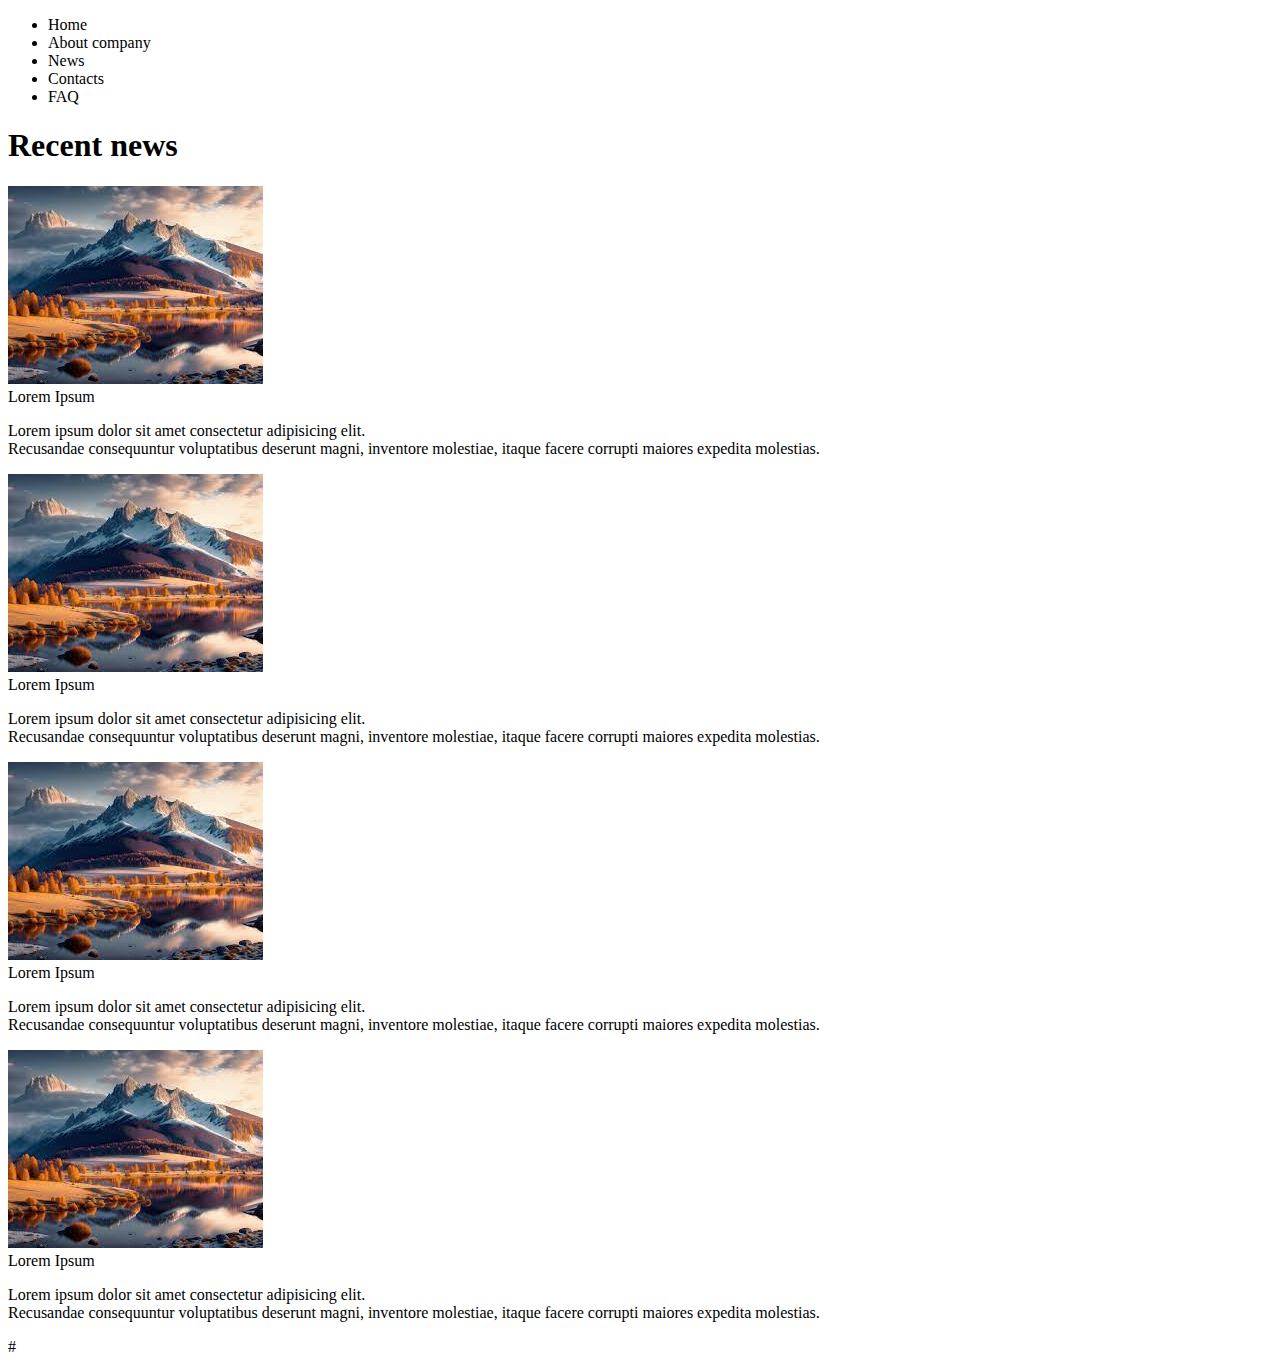
<file: hw2/index.html>
<!DOCTYPE html>
<html lang="en">
<head>
    <meta charset="UTF-8">
    <meta name="viewport" content="width=device-width, initial-scale=1.0">
    <title>Document</title>
</head>
<body>
    
    <header>
    <div>
        <nav>
            <ul>
                <li>Home</li>
                <li>About company</li>
                <li>News</li>
                <li>Contacts</li>
                <li>FAQ</li>
            </ul>
        </nav>
    </div>
    </header>
    <main>
        <section>
            <div>
    <h1>Recent news</h1>
            </div>
            <img src="img/Без названия.jpg" alt="">
            <div>Lorem Ipsum</div>
            <p>Lorem ipsum dolor sit amet consectetur adipisicing elit. <br>Recusandae consequuntur voluptatibus deserunt magni, inventore molestiae, itaque facere corrupti maiores expedita molestias.</p>
            <img src="img/Без названия.jpg" alt="">
            <div>Lorem Ipsum</div>
            <p>Lorem ipsum dolor sit amet consectetur adipisicing elit. <br>Recusandae consequuntur voluptatibus deserunt magni, inventore molestiae, itaque facere corrupti maiores expedita molestias.</p>
            <img src="img/Без названия.jpg" alt="">
            <div>Lorem Ipsum</div>
            <p>Lorem ipsum dolor sit amet consectetur adipisicing elit. <br>Recusandae consequuntur voluptatibus deserunt magni, inventore molestiae, itaque facere corrupti maiores expedita molestias.</p>
            <img src="img/Без названия.jpg" alt="">
            <div>Lorem Ipsum</div>
            <p>Lorem ipsum dolor sit amet consectetur adipisicing elit. <br>Recusandae consequuntur voluptatibus deserunt magni, inventore molestiae, itaque facere corrupti maiores expedita molestias.</p>
        </section>
    </main>
    <footer>#</footer>
</body>
</html>
</file>
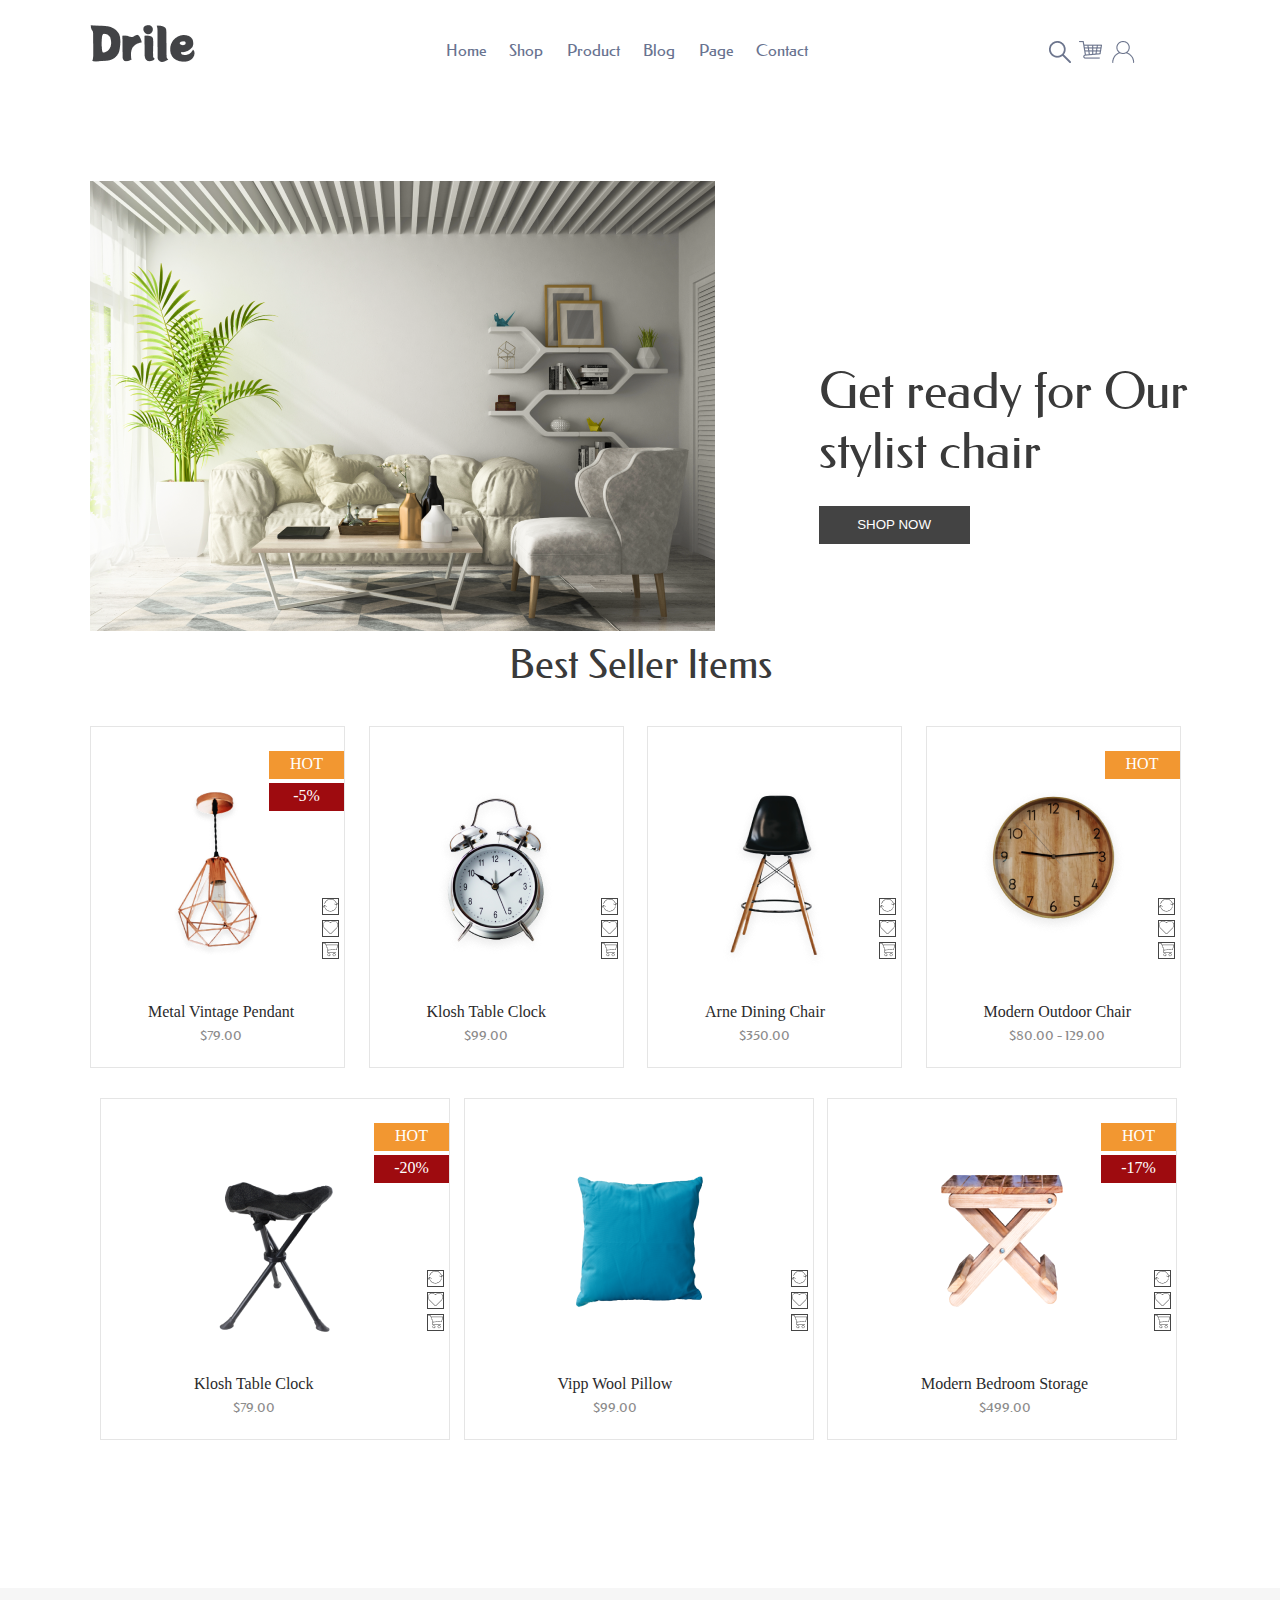
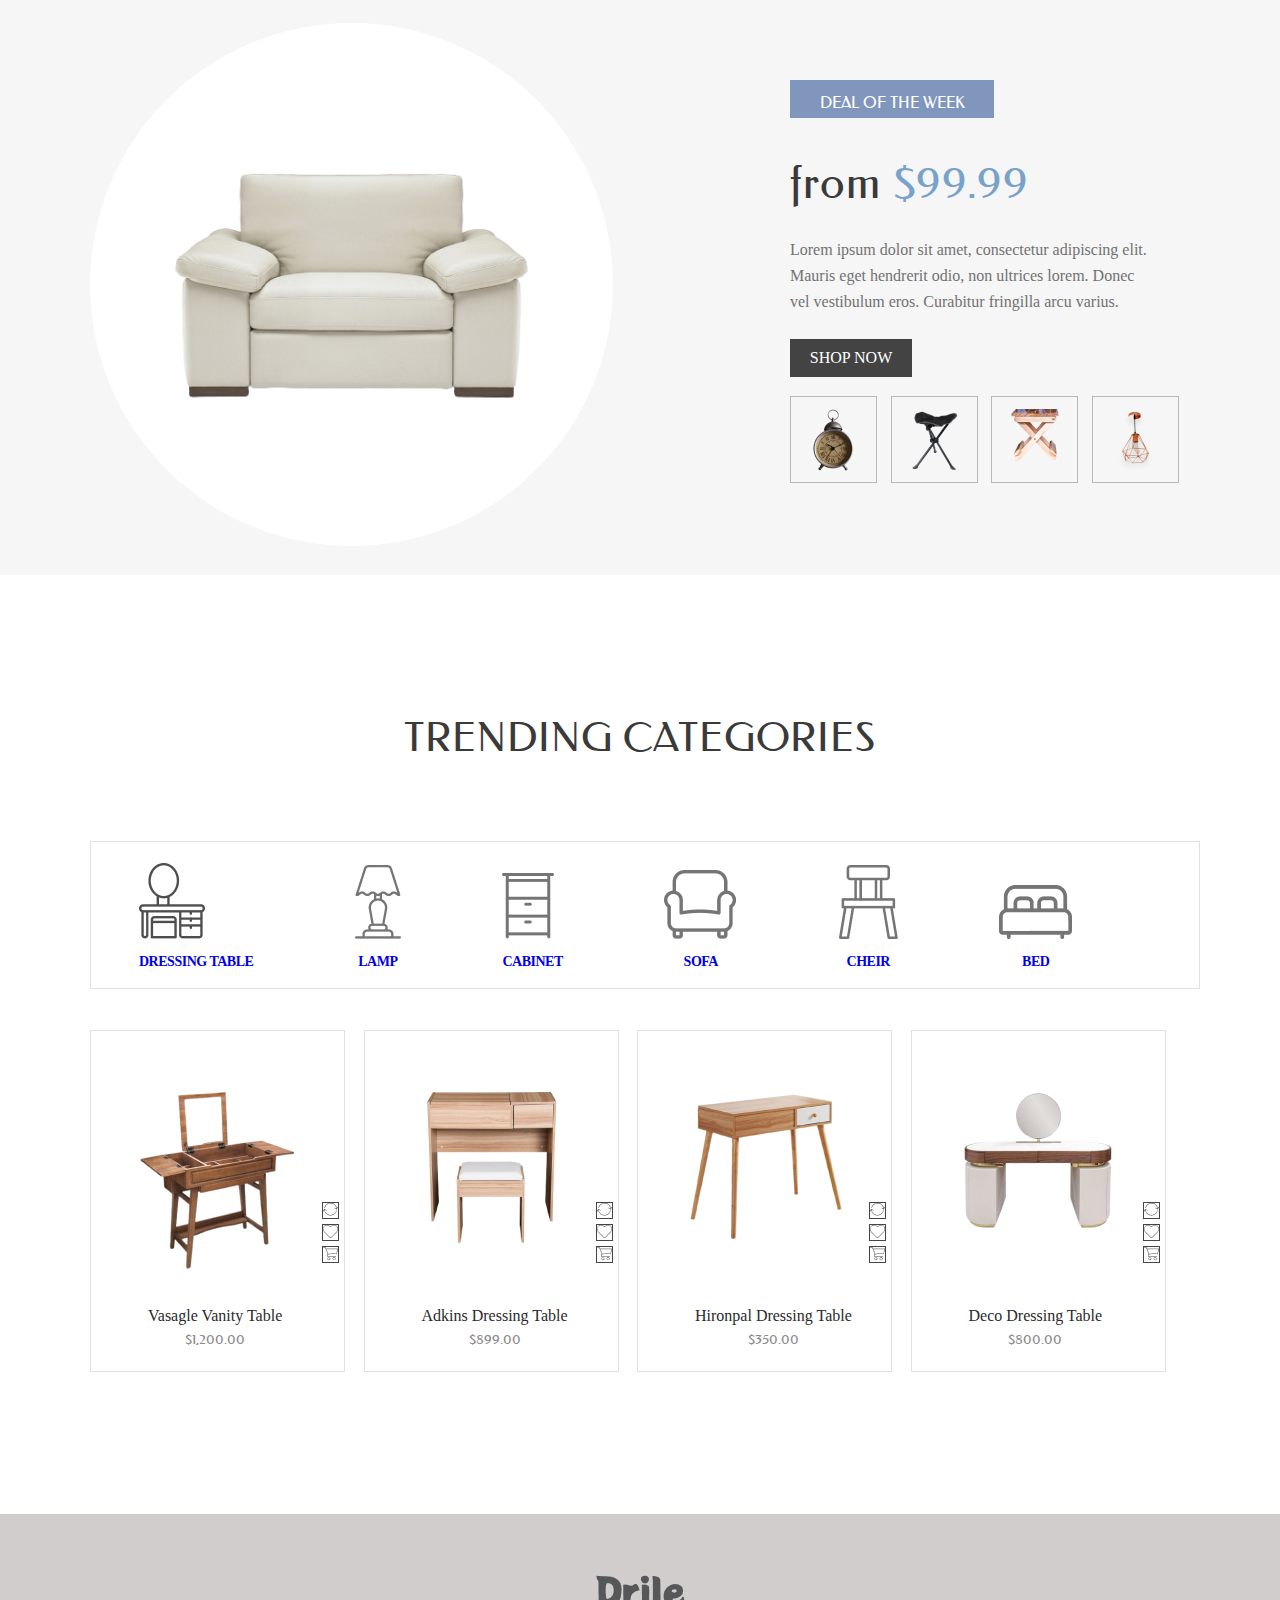
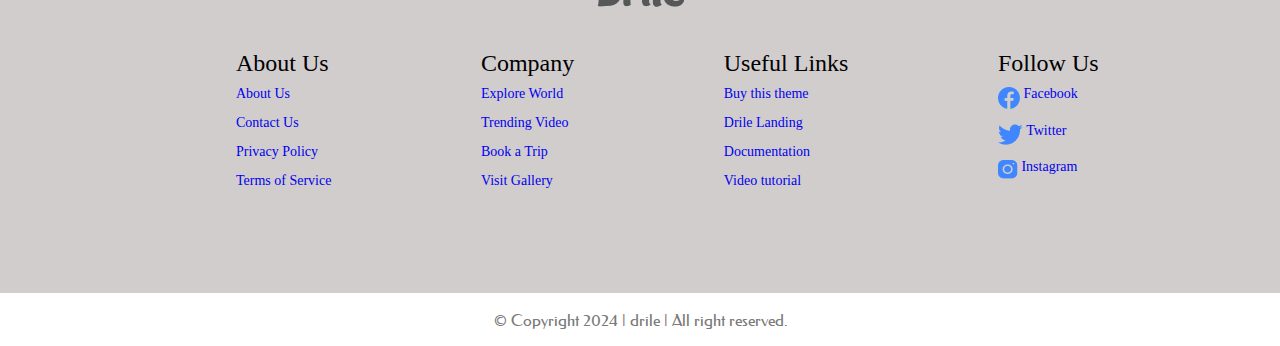
<file: hw5/index.html>
<!DOCTYPE html>
<html lang="en">
  <head>
    <meta charset="UTF-8" />
    <meta name="viewport" content="width=device-width, initial-scale=1.0" />
    <title>Document</title>
    <link rel="stylesheet" href="./reset.css" />
    <link rel="stylesheet" href="./style.css" />
  </head>
  <body>
      <header class="header">
        <div class="conteiner">
          <nav class="navigation">
            <div class="logo">
              <img src="./icon/Drile (1).png" alt="logo" class="logo-img">
            </div>
            <ul class="navigation-list">
              <li class="navigation-item"><a href="#" class="navigation-link">Home</a></li>
              <li class="navigation-item"><a href="#" class="navigation-link">Shop</a></li>
              <li class="navigation-item"><a href="#" class="navigation-link">Product</a></li>
              <li class="navigation-item"><a href="#" class="navigation-link">Blog</a></li>
              <li class="navigation-item"><a href="#" class="navigation-link">Page</a></li>
              <li class="navigation-item"><a href="#" class="navigation-link">Contact</a></li>
            </ul>
            <div class="btn-group-nav">
              <button class="search"><img src="./icon/search.png" alt="search"></button>
              <button class="basket"><img src="./icon/basket.png" alt="basket"></button>
              <button class="trunk"><img src="./icon/trunk.png" alt="trunk"></button>
            </div>
          </nav>
          <div class="header-inner">
            <img src="./icon/vecteezy_interior-design-of-a-modern-room-in-3d-illustration_2074065 1.png" alt="#" class="into-img">
           <div class="into">
             <h1 class="header-tittle">
              Get ready for Our <br> stylist chair
            </h1>
            <div class="btn-group-header">
              <button class="Shop-Now-link">Shop Now</button>
            </div>
           </div>
          </div>
        </div>
      </header>
      <main>
        <section class="section-conteiner-wrapper">
          <h2 class="title">Best Seller Items</h2>
          <div class="card">
            <div class="icon">
            <a href="#" class="hot">hot</a>
            <a href="#" class="percent">-5%</a>
          </div>
            <img src="./icon/natasha-kasim-8fcJ6jNer6c-unsplash-removebg-preview 1.png" alt="img" class="card-img" />
            <div class="btn-card">
              <button class="button-card-img"><img src="./icon/1.png" alt="#"></button>
              <button class="button-card-img"><img src="./icon/2.png" alt="#"></button>
              <button class="button-card-img"><img src="./icon/3.png" alt="#"></button>
              </div>
              <div class="card-goods">
            <div class="title-card">Metal Vintage Pendant</div>
            <p class="card-price">
              $79.00
            </p>
          </div>
          </div>
            <div class="card">
              <img src="./icon/joan-tran-flpCsXSVgoo-unsplash-removebg-preview 1.png" alt="img" class="card-img" />
              <div class="btn-card">
                <button class="button-card-img"><img src="./icon/1.png" alt="#"></button>
                <button class="button-card-img"><img src="./icon/2.png" alt="#"></button>
                <button class="button-card-img"><img src="./icon/3.png" alt="#"></button>
                </div>
                <div class="card-goods">
              <div class="title-card">Klosh Table Clock</div>
              <p class="card-price">
                $99.00
              </p>
            </div>
          </div>
          <div class="card">
            <img src="./icon/eugene-chystiakov-3neSwyntbQ8-unsplash-removebg-preview 1.png" alt="img" class="card-img" />
            <div class="btn-card">
              <button class="button-card-img"><img src="./icon/1.png" alt="#"></button>
              <button class="button-card-img"><img src="./icon/2.png" alt="#"></button>
              <button class="button-card-img"><img src="./icon/3.png" alt="#"></button>
              </div>
              <div class="card-goods">
            <div class="title-card">Arne Dining Chair</div>
            <p class="card-price">
              $350.00
            </p>
          </div>
        </div>
        <div class="card card-last">
          <div class="icon">
          <a href="#" class="hot">hot</a>
        </div>
          <img src="./icon/julia-tretel-XljnuLUrxjs-unsplash-removebg-preview 1.png" alt="img" class="card-img" />
          <div class="btn-card">
            <button class="button-card-img"><img src="./icon/1.png" alt="#"></button>
            <button class="button-card-img"><img src="./icon/2.png" alt="#"></button>
            <button class="button-card-img"><img src="./icon/3.png" alt="#"></button>
            </div>
            <div class="card-goods">
          <div class="title-card">Modern Outdoor Chair</div>
          <p class="card-price">
            $80.00 - 129.00
          </p>
        </div>
      </div>
     <div class="card-size">
          <div class="icon">
        <a href="#" class="hot">hot</a>
        <a href="#" class="percent">-20%</a>
      </div>
        <img src="./icon/vecteezy_chair-camping-isolated-on-white-background_7606958_627-removebg-preview 1.png" alt="img" class="card-img" />
        <div class="btn-card">
          <button class="button-card-img"><img src="./icon/1.png" alt="#"></button>
          <button class="button-card-img"><img src="./icon/2.png" alt="#"></button>
          <button class="button-card-img"><img src="./icon/3.png" alt="#"></button>
          </div>
          <div class="card-goods-size">
        <div class="title-card">Klosh Table Clock</div>
        <p class="card-price">
          $79.00
        </p>
      </div>
    </div>
    <div class="card-size">
       <img src="./icon/vecteezy_blue-pillow-isolated_2191960-removebg-preview 1.png" alt="img" class="card-img" />
      <div class="btn-card">
        <button class="button-card-img"><img src="./icon/1.png" alt="#"></button>
        <button class="button-card-img"><img src="./icon/2.png" alt="#"></button>
        <button class="button-card-img"><img src="./icon/3.png" alt="#"></button>
        </div>
        <div class="card-goods-size">
      <div class="title-card">Vipp Wool Pillow</div>
      <p class="card-price">
        $99.00
      </p>
    </div>
  </div>
  <div class="card-size">
    <div class="icon">
    <a href="#" class="hot">hot</a>
    <a href="#" class="percent">-17%</a>
  </div>
    <img src="./icon/vecteezy_small-wooden-folding-stool__550-removebg-preview 1.png" alt="img" class="card-img" />
    <div class="btn-card">
      <button class="button-card-img"><img src="./icon/1.png" alt="#"></button>
      <button class="button-card-img"><img src="./icon/2.png" alt="#"></button>
      <button class="button-card-img"><img src="./icon/3.png" alt="#"></button>
      </div>
      <div class="card-goods-size">
    <div class="title-card">Modern Bedroom Storage</div>
    <p class="card-price">
      $499.00
    </p>
  </div>
    </div>
     </div>
    </section>
    <section class="midle">
      <div class="conteiner-midle">
        <div class="radius">
          <img src="./icon/vecteezy_image-of-a-modern-leather-armchair-isolated_5616688_194-removebg-preview 1.png" alt="img" class="midle-img">
        </div>
      <div class="title-midle">Deal of the Week</div>
      <div class="from">from <span class="colortext">$99.99</span></div>
      <p class="paragrh-from">
        Lorem ipsum dolor sit amet, consectetur adipiscing elit.<br>
        Mauris eget hendrerit odio, non ultrices lorem. Donec <br>
        vel vestibulum eros. Curabitur fringilla arcu varius.
      </p>
      <button class="btn-midle">Shop Now</button>
      <div class="midle-wrapper">
      <ul class="midle-item">
        <li class="midle-list"><img src="./icon/ales-krivec-ZMZHcvIVgbg-unsplash-removebg-preview 1.png" alt="img"></li>
        <li class="midle-list"><img src="./icon/vecteezy_chair-camping-isolated-on-white-background_7606958_627-removebg-preview 2.png" alt="img"></li>
        <li class="midle-list"><img src="./icon/vecteezy_small-wooden-folding-stool__550-removebg-preview 2.png" alt="img"></li>
        <li class="midle-list"><img src="./icon/natasha-kasim-8fcJ6jNer6c-unsplash-removebg-preview 2.png" alt="img"></li>
      </ul>
    </div>
    </div>
    </section>
    <section class="container-special-box">
      <div class="end">
        <h2 class="title-box">Trending Categories</h2>
        <div class="special-box">
        <div class="item-box">
          <img src="./icon/1.1.png" alt="img-box">
          <p class="paragrh-box">
          <a href="#" class="box">Dressing table</a>
        </p>
      </div>
        <div class="item-box">
          <img src="./icon/2.2.png" alt="img-box">
          <p class="paragrh-box">
          <a href="#" class="box">Lamp</a>
        </p>
        </div>
        <div class="item-box">
          <img src="./icon/3.3.png" alt="img-box">
          <p class="paragrh-box">
          <a href="#" class="box">Cabinet</a>
        </p>
        </div>
        <div class="item-box">
          <img src="./icon/4.4.png" alt="img-box">
          <p class="paragrh-box">
          <a href="#" class="box">Sofa</a>
        </p>
        </div>
        <div class="item-box">
          <img src="./icon/5.png" alt="img-box">
          <p class="paragrh-box">
          <a href="#" class="box">Cheir</a>
        </p>
        </div>
        <div class="item-box">
          <img src="./icon/6.6.png" alt="img-box">
          <p class="paragrh-box">
          <a href="#" class="box">Bed</a>
        </p>
        </div>
    </div>
  </div>
  <div class="box-end-inner">
    <div class="box-end">
      <img src="./icon/Solid-Wood-Vanity-Table-URDT26BR-2-removebg-preview 1.png" alt="img" class="box-img" />
      <div class="btn-card">
        <button class="button-card-img"><img src="./icon/1.png" alt="#"></button>
        <button class="button-card-img"><img src="./icon/2.png" alt="#"></button>
        <button class="button-card-img"><img src="./icon/3.png" alt="#"></button>
        </div>
        <div class="box-goods">
      <div class="title-card">Vasagle Vanity Table</div>
      <p class="box-price">
        $1,200.00
      </p>
    </div>
  </div>
    <div class="box-end">
      <img src="./icon/31-removebg-preview 1.png" alt="img" class="box-img" />
      <div class="btn-card">
        <button class="button-card-img"><img src="./icon/1.png" alt="#"></button>
        <button class="button-card-img"><img src="./icon/2.png" alt="#"></button>
        <button class="button-card-img"><img src="./icon/3.png" alt="#"></button>
        </div>
        <div class="box-goods">
      <div class="title-card">Adkins Dressing Table</div>
      <p class="box-price">
        $899.00
      </p>
    </div>
  </div>
    <div class="box-end">
              <img src="./icon/30_2-removebg-preview 1.png" alt="img" class="box-img" />
              <div class="btn-card">
                <button class="button-card-img"><img src="./icon/1.png" alt="#"></button>
                <button class="button-card-img"><img src="./icon/2.png" alt="#"></button>
                <button class="button-card-img"><img src="./icon/3.png" alt="#"></button>
                </div>
                <div class="box-goods">
              <div class="title-card">Hironpal Dressing Table</div>
              <p class="box-price">
                $350.00
              </p>
            </div>
          </div>
          <div class="box-end">
            <img src="./icon/190239-17138287-removebg-preview 1.png" alt="img" class="box-img" />
            <div class="btn-card">
              <button class="button-card-img"><img src="./icon/1.png" alt="#"></button>
              <button class="button-card-img"><img src="./icon/2.png" alt="#"></button>
              <button class="button-card-img"><img src="./icon/3.png" alt="#"></button>
              </div>
              <div class="box-goods">
            <div class="title-card">Deco Dressing Table</div>
            <p class="box-price">
              $800.00
            </p>
          </div>
        </div>
  </div>
    </section>
    </main>
  </body>
    <footer class="section-conteiner-drile">
      <div class="conteiner-drile">
        <div class="drile">
          <img src="./icon/Drile.png" alt="img-drile">
        </div>
        <div class="title-drile">
          <div class="about">
      <h4 class="title-about"> About Us</h4>
      <ul class="item-about">
        <li class="list-about"><a href="#">About Us</a></li>
        <li class="list-about"><a href="#">Contact Us</a></li>
        <li class="list-about"><a href="#">Privacy Policy</a></li>
        <li class="list-about"><a href="#">Terms of Service</a></li>
      </ul>
    </div>
    <div class="about">
      <h4 class="title-about">Company</h4>
      <ul class="item-about">
        <li class="list-about"><a href="#">Explore World</a></li>
        <li class="list-about"><a href="#">Trending Video</a></li>
        <li class="list-about"><a href="#">Book a Trip</a></li>
        <li class="list-about"><a href="#">Visit Gallery</a></li>
      </ul>
    </div>
    <div class="about">
      <h4 class="title-about">Useful Links</h4>
      <ul class="item-about">
        <li class="list-about"><a href="#">Buy this theme</a></li>
        <li class="list-about"><a href="#">Drile Landing</a></li>
        <li class="list-about"><a href="#">Documentation</a></li>
        <li class="list-about"><a href="#">Video tutorial</a></li>
      </ul>
    </div>
    <div class="about">
      <h4 class="title-about">Follow Us</h4>
      <ul class="item-about">
        <li class="list-about">
          <img src="./icon/Vector (6).png" alt="img">
          <a href="#">Facebook</a>
        </li>
        <li class="list-about">
          <img src="./icon/Vector (7).png" alt="img">
          <a href="#">Twitter</a>
        </li>
        <li class="list-about">
          <img src="./icon/Vector (8).png" alt="img">
          <a href="#">Instagram</a>
        </li>
      </ul>
    </div>
      </div>
    </div>
  </footer>
  <footer>
    <div class="logotip">
      <p class="logtip-paragrh">© Copyright 2024 | drile | All right reserved.</p>
    </div>
    </footer>
</html>
</file>
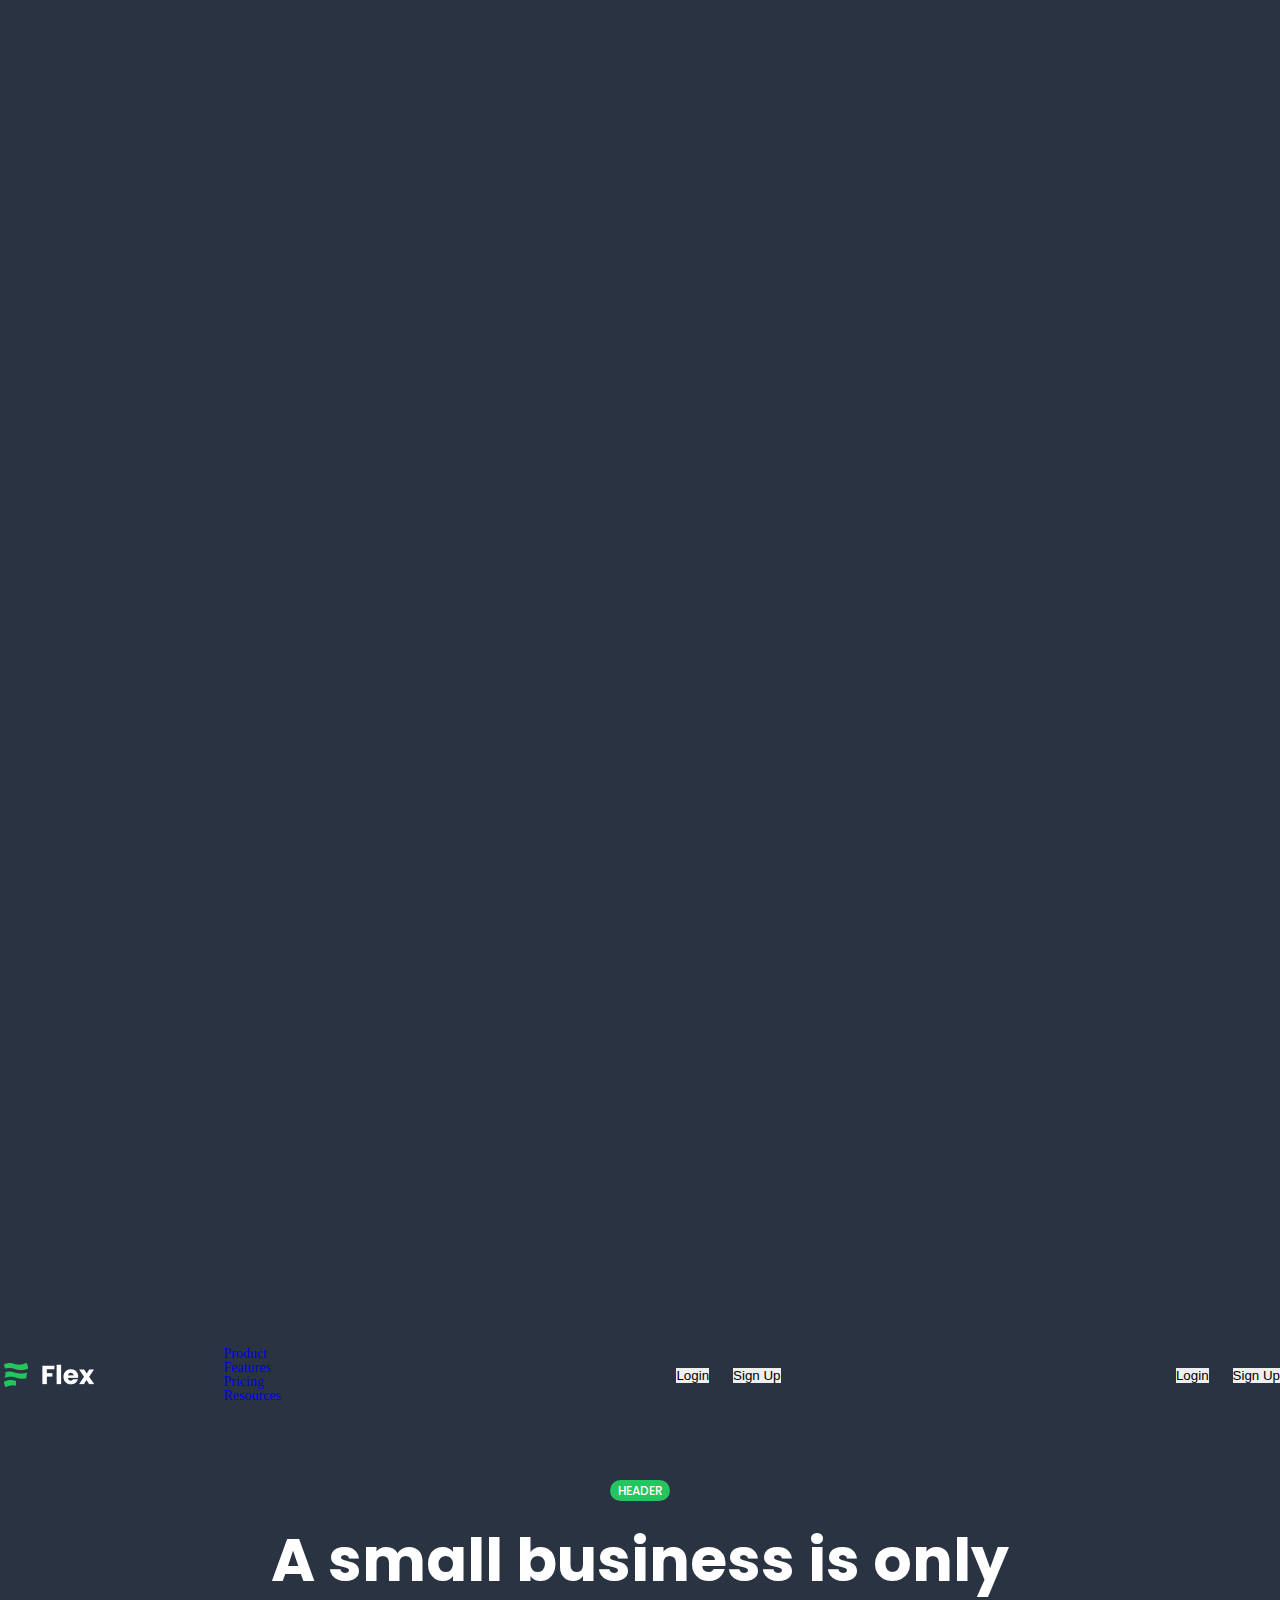
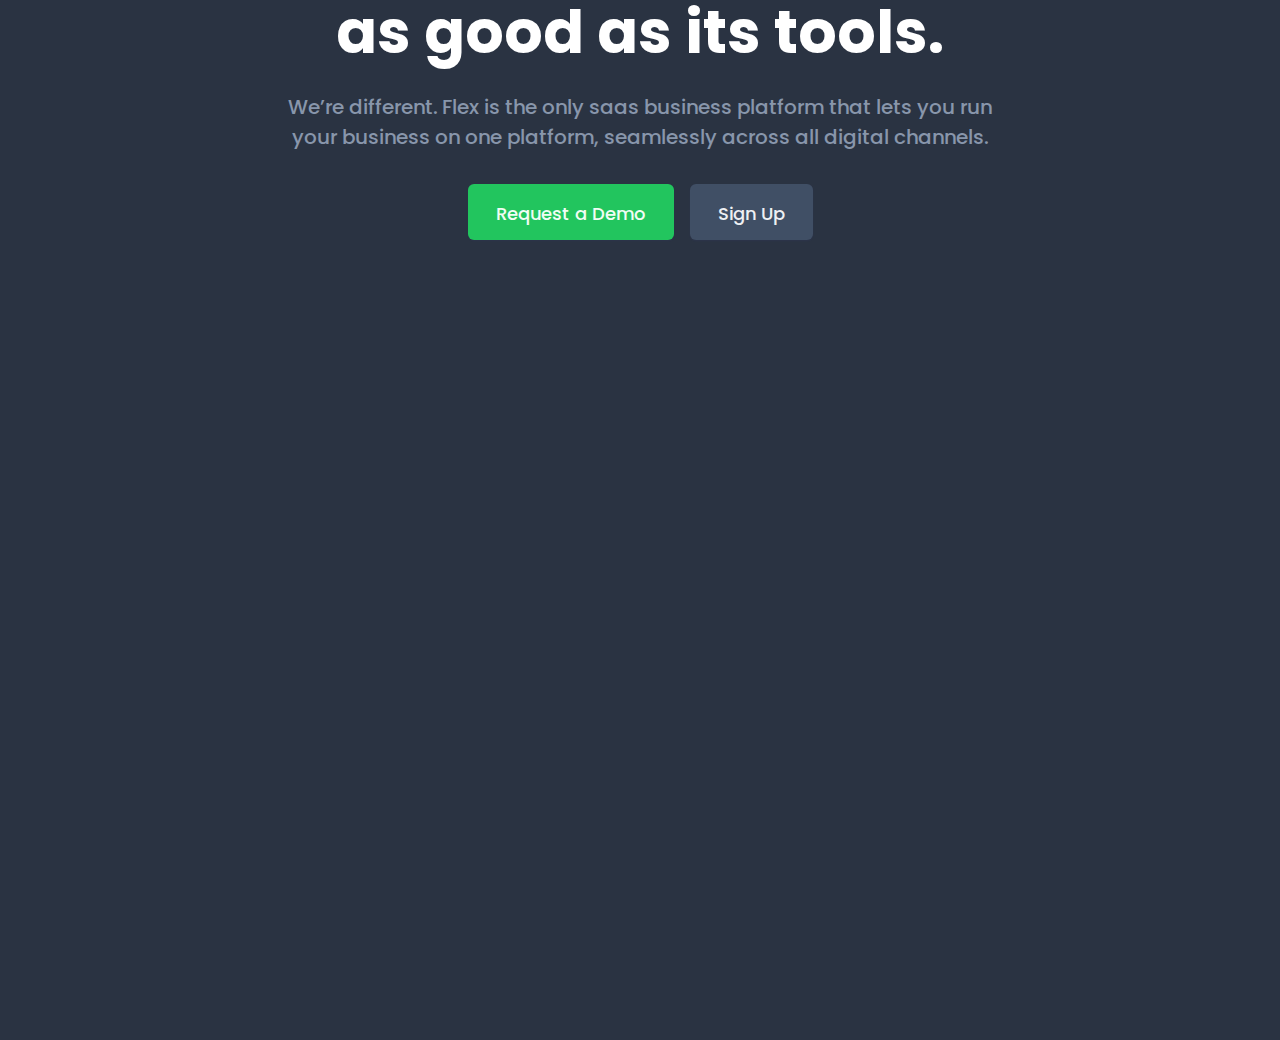
<file: hw7/index.html>
<!DOCTYPE html>
<html lang="en">
  <head>
    <meta charset="UTF-8" />
    <meta name="viewport" content="width=device-width, initial-scale=1.0" />
    <title>Document</title>
    <link rel="stylesheet" href="reset .css" />
    <link rel="stylesheet" href="style.css" />
  </head>
  <body class="page">
    <div class="header page__header">
      <div class="something">
        <h3 class="something__title"></h3>
      </div>
      <div class="header__logo"></div>
      <h3 class="header__title"></h3>
    </div>

    <main class="main">
      <section class="section-1 main__section-1">
        <h2 class="section-1__title"></h2>
      </section>
      <section class="section-2"></section>
      <section class="section-3"></section>
      <section class="section-4"></section>
    </main>

    <header class="header">
      <div class="header__nav conteiner">
        <div class="header__logo">
          <img src="./img/Logo.png" alt="img" class="header__img" />
        </div>
        <nav class="header__navigation">
          <ul class="header__nav-list">
            <li class="header__nav-item">
              <a href="#" class="header__nav-link">Product</a>
            </li>
            <li class="header__nav-item">
              <a href="#" class="header__nav-link">Features</a>
            </li>
            <li class="header__nav-item">
              <a href="#" class="header__nav-link">Pricing</a>
            </li>
            <li class="header__nav-item">
              <a href="#" class="header__nav-link">Resources</a>
            </li>
          </ul>
        </nav>
        <div class="header__btn-group">
          <button class="header__btn-login">Login</button>
          <button class="header__btn-sign-up">Sign Up</button>
        </div>

        <div class="header__btn-group btn-group">
          <button class="btn-group__login">Login</button>
          <button class="btn-group_sign-up">Sign Up</button>
        </div>
      </div>
      <div class="header__wrapper">
        <div class="wrapper_inner">
          <span class="wrapper__thumb">Header</span>
          <h1 class="wrapper__title">
            A small business is only <br />
            as good as its tools.
          </h1>
          <p class="wrapper__paragrh">
            We’re different. Flex is the only saas business platform that lets
            you run <br />
            your business on one platform, seamlessly across all digital
            channels.
          </p>
          <div class="wrapper-btn">
            <button class="btn__demo">Request a Demo</button>
            <button class="btn__dup">Sign Up</button>
          </div>
        </div>
      </div>
    </header>
  </body>
</html>
</file>
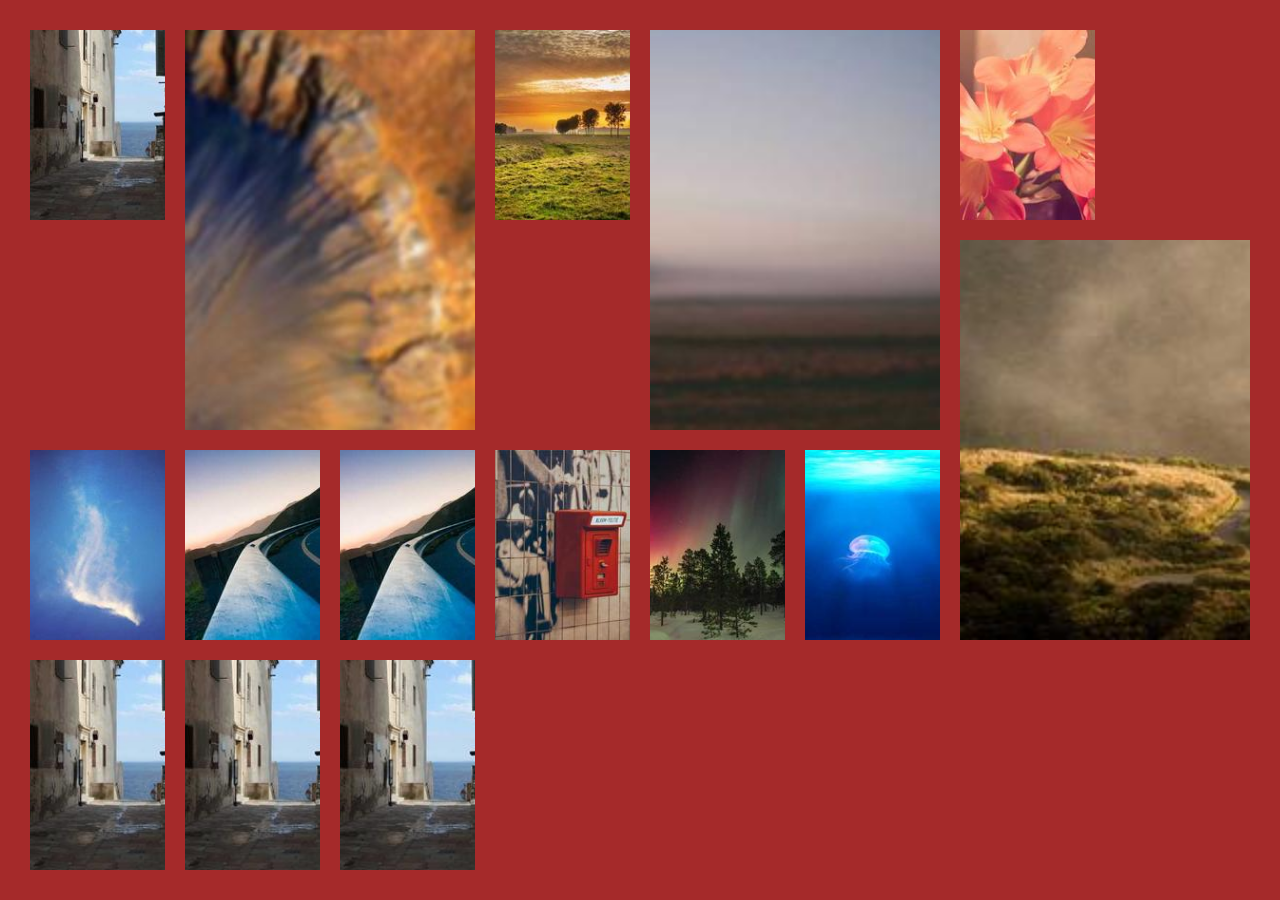
<file: hw9/index.html>
<!DOCTYPE html>
<html lang="en">
  <head>
    <meta charset="UTF-8" >
    <meta name="viewport" content="width=device-width, initial-scale=1.0" >
    <link rel="stylesheet" href="./reset.css" >
    <link rel="stylesheet" href="./style.css" >
    <title>Document</title>
  </head>
  <body>
    <div class="grid-container">
        <div class="item item-1"><img src="./img/1065-200x200.jpg" alt="img" class="img-logo"></div>
        <div class="item item-2"><img src="./img/1032-200x300-blur_2.jpg" alt="img" class="img-logo"></div>
        <div class="item item-3"><img src="./img/110-200x200.jpg" alt="img" class="img-logo"></div>
        <div class="item item-4"><img src="./img/313-200x300-blur_2.jpg" alt="img" class="img-logo"></div>
        <div class="item item-5"><img src="./img/360-200x200.jpg" alt="img" class="img-logo"></div>
        <div class="item item-6"><img src="./img/53-200x200.jpg" alt="img" class="img-logo"></div>
        <div class="item item-7"><img src="./img/549-200x200.jpg" alt="img" class="img-logo"></div>
        <div class="item item-8"><img src="./img/549-200x200.jpg" alt="img" class="img-logo"></div>
        <div class="item item-9"><img src="./img/619-200x200.jpg" alt="img" class="img-logo"></div>
        <div class="item item-10"><img src="./img/724-200x200.jpg" alt="img" class="img-logo"></div>
        <div class="item item-11"><img src="./img/881-200x200.jpg" alt="img" class="img-logo"></div>
        <div class="item item-12"><img src="./img/993-200x200.jpg" alt="img" class="img-logo"></div>
        <div class="item item-13"><img src="./img/1065-200x200.jpg" alt="img" class="img-logo"></div>
        <div class="item item-14"><img src="./img/1065-200x200.jpg" alt="img" class="img-logo"></div>
        <div class="item item-15"><img src="./img/1065-200x200.jpg" alt="img" class="img-logo"></div>
    </div>
  </body>
</html>
</file>
<file: hw5/style.css>
@import url('https://fonts.googleapis.com/css2?family=Federo&display=swap');
@import url('https://fonts.googleapis.com/css2?family=Federo&display=swap');
@import url('https://fonts.googleapis.com/css2?family=Federo&display=swap');
.conteiner{
    margin: 0 auto;
    max-width: 1100px;  
}

.logo{
    display: inline-block;
    margin-right: 247px;
    vertical-align: top;
    padding-top: 25px;
}
.navigation-list {
    display: inline-block;
    padding-top: 41px;
}
.navigation-item {
    display: inline-block;
    margin-right: 20px;
    vertical-align: top;
    
}
.navigation-item:last-child{
    margin-right: 196px;
}
.btn-group-nav {
    display: inline-block;
    padding: 41px;
}
.search {
    margin-right: 5px;
    background-color: transparent;
}    
.basket {
    margin-right: 5px;
    background-color: transparent;
}
.trunk {
    margin-right: 5px;
    background-color: transparent;
}

.navigation-link {
    color:#697390;
    font-size: 16px;
    font-family: 'Federo', sans-serif;
}
.header-inner {
    padding-top: 77px;
}

.into {
    display: inline-block;
         
}
.header-tittle {
    color: #3A3A3A;
    font-family: 'Federo', sans-serif;
    font-size: 50px;
    padding-bottom: 25px;
    line-height: 60px;
    font-weight: 400;
    padding-top: 180px;
    margin-left: 100px;
    
}
.into-img {
    display: inline-block;
    margin-bottom: 14px;
}
.btn-group-header {
    margin-left: 100px;
}
.Shop-Now-link {
    background-color: #434343;
    color: #fff;
    width: 4cm;
    height: 1cm;
    border: 3px solid #434343;
    text-transform: uppercase;
}
.section-conteiner-wrapper {
    margin: 0 auto;
    max-width: 1100px
}
.conteiner-wrapper-tittle {
    color: #3A3A3A;
    font-family: 'Federo', sans-serif;
    padding-top: 84px;
    padding-left: 417px;
    font-size: 40px;
    font-weight: 400;
    
}
.title {
    color:#3A3A3A;
    text-align: center;
    font-family: 'Federo', sans-serif;
    font-size: 40px;
}
.card {
        display: inline-block;
        border: 1px solid rgba(0, 0, 0, 0.10);
        margin-top: 41px;
        margin-right: 20px;
        width: 255px;
        height: 342px;
        position: relative;
        vertical-align: top;
        text-align: center;
        padding-top: 60px;
        
}
.card-size {
    display: inline-block;
    border: 1px solid rgba(0, 0, 0, 0.10);
    width: 350px;
    height: 342px;
    vertical-align: top;
    margin-left: 10px;
    margin-top: 30px;
    position: relative;
    text-align: center;
    padding-top: 76px;
    margin-bottom: 148px;
}
.card-last {
    margin-right: 0;
}
.hot {
    display: block;
    background-color: #F29731;;
    color: #fff;
    font-size: 16px;
    text-transform: uppercase;
    width: 75px;
    height: 28px;
    text-align: center;
    padding-top: 5px;
    position: absolute;
    top: 12px;
    right: 0;
    margin-top: 12px;
        
    
}
.percent {
    display: block;
    background-color: #9E0B0F;
    color: #fff;
    font-size: 16px;
    text-transform: uppercase;
    width: 75px;
    height: 28px;
    text-align: center;
    padding-top: 5px;
    margin-top: 5px;
    position: absolute;
    top: 11px;
    right: 0;
    margin-top: 45px;
}
.card-img {
    
    text-align: center;
}
.title-card {
    text-align: center;
    margin-bottom: px;
    color: #2A2A2B;
    font-size: 16px;
    font-weight: 400;
    font-family: Open Sans;
    
  
}
.card-price {
    color: #8C8C8C;
    font-size: 14px;
    text-align: center;
    padding-top: 8px;
    font-weight: 400;
    font-family: Federo;
}
.card-goods {
    position: absolute;
    bottom: 0;
    padding-left: 57px;
    padding-bottom: 25px;
}
.card-goods-size {
    position: absolute;
    bottom: 0;
    padding-left: 93px;
    padding-bottom: 25px;
}
.btn-card {
    position: absolute;
    right: 5px;
    top: 171px;
    
}
.button-card-img {
    display: block;
    background: none;
    border: 0.2px solid #454545;
    margin-bottom: 5px;
}

.conteiner-midle {
    max-width: 1100px;
    margin: 0 auto;
}
.radius {
    background-color: white;
    border-radius: 50%;
    width: 523px;
    height: 523px;

}
.midle {
    background-color: #f6f6f6;
    padding-top: 35px;
    position: relative;
}
.title-midle {
    margin-left: 700px;
    position: absolute;
    top: 92px;
    width: 204px;
    height: 38px;
    padding-top: 12px;
    text-align: center;
    background-color: #8096BC;
    font-size: 16px;
    font-family: 'Federo', sans-serif;
    font-weight: 400;
    color: #fff;
    text-transform: uppercase;
    line-height: normal;
}

.midle-img {
    padding-top: 149px;
    padding-bottom: 147px;
    padding-left: 84px;
    padding-right: 83px;
}
   
.from {
    display: inline-block;
    margin-left: 700px;
    position: absolute;
    top:171px;
    color: #3A3A3A;
    font-family: Federo;
    font-size: 45px;
    font-style: normal;
    font-weight: 400;
    line-height: 50px;
    letter-spacing: 0.9px;

}
.colortext {
    color: #78A2CA;
    font-family: Federo;
    font-size: 45px;
    font-style: normal;
    font-weight: 400;
    line-height: 50px;
    letter-spacing: 0.9px;
}

.paragrh-from {
    display: inline-block;
    margin-left: 700px;
    position: absolute;
    top:249px;
    color: #727272;
    font-family: Open Sans;
    font-size: 16px;
    font-style: normal;
    font-weight: 300;
    line-height: 26px;
    }
.btn-midle {
    margin-left: 700px;
    position: absolute;
    top: 351px;
    background-color:#434343;
    width: 122px;
    height: 38px;
    color: #FFF;
    text-align: center;
    font-family: Open Sans;
    font-size: 16px;
    font-style: normal;
    font-weight:400;
    line-height: normal;
    text-transform: uppercase;
}
.midle-wrapper {
    margin-top: -150px;
    margin-left: 700px;
}
.midle-item {
    display: inline-block;
    text-align: center;
    margin-bottom: 92px;
    
   
}
.midle-list {
    display: inline-block;
    border: 0.1px solid rgba(0, 0, 0, 0.25);
    height: 87px;
    width: 87px;
    padding-top: 12px;
    margin-right: 10px;
    
}



.container-special-box {
    max-width: 1100px;
    margin: 0 auto;
}
.special-box {
    display: inline-block;
    border:  0.5px solid #E2E0DB;
    width: 1110px;
    height: 148px;
    margin-top: 78px;
}

    

.title-box {
    text-align: center;
    margin-top: 138px;
    color: #3A3A3A;
    font-family: Federo;
    font-size: 40px;
    font-style: normal;
    font-weight: 400;
    line-height: 50px;
    letter-spacing: 0.8px;
    text-transform: uppercase;
}
.item-box {
    display: inline-block;
    margin-right: 50px;
    margin-left: 48px;
    margin-top: 21px;
}

.paragrh-box {
    margin-top: 15px;
    color: #757575;
    text-align: center;
    font-family: Open Sans;
    font-size: 14px;
    font-style: normal;
    font-weight: 600;
    line-height: normal;
    letter-spacing: -0.49px;
    text-transform: uppercase;
}
.box-end-inner {
    display: inline-block;
    position: relative;
}
.box-end {
    display: inline-block;
    border:  0.5px solid #E2E0DB;
    margin-top: 41px;
    margin-right: 20px;
    width: 255px;
    height: 342px;
    position: relative;
    vertical-align: top;
    text-align: center;
    padding-top: 60px;
    margin-right: 15px;
    margin-bottom: 142px;
   
    
}
.box-price {
    color: #8C8C8C;
    font-size: 14px;
    text-align: center;
    padding-top: 8px;
    font-weight: 400;
    font-family: Federo;
    
    
}
.box-goods {
  position: absolute;
  bottom: 0;
  padding-left: 57px;
  padding-bottom: 25px;
  
}
   

.section-conteiner-drile {
    padding-bottom: 90px; 
    background-color:rgba(192, 186, 186, 0.72);
}
.conteiner-drile {
    margin: 0 auto;
    max-width: 1100px;

}
.drile {
    text-align: center;
    padding-top: 61px;
}
.about {
    display: inline-block;
    margin-left: 146px;
    padding-top: 44px;
    vertical-align: top;
}
.title-about {
    padding-bottom: 12px;
    color: #000;
    font-family: Open Sans;
    font-size: 24px;
    font-style: normal;
    font-weight: 400;
    
}
.item-about {
    color: #444;
    font-family: Open Sans;
    font-size: 20px;
    font-style: normal;
    font-weight: 400;
}

.list-about {
    margin-bottom: 15px;
    font-size: 14px;
}
.logotip {
    background-color: white;
}
.logtip-paragrh {
    color: #7A7A7A;
    font-family: 'Federo', sans-serif;
    font-size: 16px;
    font-style: normal;
    font-weight: 400;
    line-height: normal;
    text-align: center;
    padding-top: 17px;
    padding-bottom: 16px;
}
</file>
<file: hw7/style.css>
@import url('https://fonts.googleapis.com/css2?family=Poppins&display=swap');
.conteiner {
    max-width: 1440px;
    margin: 0 auto;
}

.header {
    background:#2A3342 100%;
    height: 1320px;
    
}

.header__nav{
    display: flex;
    justify-content: space-between;
    align-items: center;
    padding-top: 27px;
    margin-bottom: 79px;
}


.navigaion__item {
    display: flex;
    gap: 48px;
    margin-left: 330px;
    
    
    
}

.navigation__list {
    color: #BBC3CF;
    font-family: 'Poppins', sans-serif;
    font-size: 16px;
    font-style: normal;
    font-weight: 500;
    line-height: 24px;
    text-align: center;
    }

.header__btn-group {
    display: flex;
    gap: 24px;
    margin-left: 267px;
    
}

.btn__login {
    color: #BBC3CF;
    background: transparent;
    font-family: 'Poppins', sans-serif;
    font-size: 16px;
    font-style: normal;
    font-weight: 500;
    line-height: 24px;
}

.btn__sign-up {
    display: flex;
    padding: 8px 16px;
    justify-content: center;
    align-items: center;
    gap: 6px;
    border-radius: 6px;
    background: var(--Primary-500, #22C55E);
    box-shadow: 0px 1px 2px 0px rgba(105, 81, 255, 0.05);
    color: #F0FDF4;
    font-family: 'Poppins', sans-serif;
    font-size: 14px;
    font-style: normal;
    font-weight: 500;
    line-height: 20px; 
}


.wrapper_inner {
    text-align: center;
}

.wrapper__thumb {
    color: #FFFFFF;
    height: 22px;
    padding: 2px 8px;
    gap: 2px;
    border-radius: 36px;
    background: #22C55E;
    box-shadow: 0px 1px 2px 0px rgba(105, 81, 255, 0.05);
    font-family: 'Poppins', sans-serif;
    font-size: 12px;
    font-style: normal;
    font-weight: 500;
    line-height: 18px;
    text-transform: uppercase;
    
    
}



.wrapper__title {
    color: #FFF;
    font-family: 'Poppins', sans-serif;
    font-size: 60px;
    font-style: normal;
    font-weight: 700;
    line-height: 72px;
    margin-bottom: 24px;
    margin-top: 24px;
 
}

.wrapper__paragrh {
    text-align: center;
    color: #8896AB;
    font-family: 'Poppins', sans-serif;
    font-size: 20px;
    font-style: normal;
    font-weight: 500;
    line-height: 30px;
    margin-bottom: 32px;
    
}

.wrapper-btn {
    display: flex;
    justify-content: center;
    gap: 16px;
}

.btn__demo {
    border-radius: 6px;
    background: #22C55E;
    box-shadow: 0px 1px 2px 0px rgba(105, 81, 255, 0.05);
    padding: 16px 28px;
    color:#F0FDF4;
    font-family: 'Poppins', sans-serif;
    font-size: 18px;
    font-style: normal;
    font-weight: 500;
    line-height: 28px;
    height: 56px;
    
}

.btn__dup {
    border-radius: 6px;
    background: #404F65;
    box-shadow: 0px 1px 2px 0px rgba(105, 81, 255, 0.05);
    padding: 16px 28px;
    height: 56px;
    color: #EEF0F3;
    font-family: 'Poppins', sans-serif;
    font-size: 18px;
    font-style: normal;
    font-weight: 500;
    line-height: 28px;
   
}
</file>
<file: hw9/style.css>
body {
    background: brown;
}



.grid-container {
    display: grid;
    grid-template-columns: repeat(8, 1fr);
    grid-template-rows: repeat(4, 1fr) ;
    gap: 20px;
    
}
.grid-container {
   height: 100%;
   padding-top: 30px;
   padding-bottom: 30px;
   margin-left: 30px;
   margin-right: 30px;
}

.img-logo {
   width: 100%;
   height: 100%;
   object-fit:cover;
}


.item-1 {
   background-color: aqua;
   
  
   
}

.item-2 {
    background-color: aquamarine;
    grid-column-start: 2;
    grid-column-end: 4;
    grid-row-start: 1;
    grid-row-end: 3;
}

.item-3 {
   background-color: black;
}

.item-4 {
   background-color: blue;
    grid-column-start: 5;
    grid-column-end: 7;
    grid-row-start: 1;
    grid-row-end: 3;
}

.item-5 {
   background-color: blueviolet;
}

.item-6 {
    background-color: cadetblue;
    grid-column-start: 1;
    grid-row-end: 4;
}
.item-7 {
   background-color: chartreuse;
    grid-column-start: 2;
    grid-row-end: 4;
}

.item-8 {
    background-color: chocolate;
    grid-column-start: 3;
    grid-row-end: 4;
}

.item-9 {
   background-color: coral;
   grid-column-start: 4;
   grid-row-end: 4;
}

.item-10 {
   background-color: darkblue;
   grid-column-start: 5;
   grid-row-end: 4;
}

.item-11 {
   background-color: dimgray;
   grid-column-start: 6;
   grid-row-end: 4;
}

.item-12 {
    background-color: gold;
    grid-column-start: 7;
    grid-column-end: 9;
    grid-row-start: 2;
    grid-row-end: 4;
}

.item-13 {
   background-color: yellow;
   grid-column-start: 1;
   grid-row-start: 4;
   grid-row-end: 6;
}

.item-14 {
   background-color: hotpink;
   grid-column-start: 2;
   grid-row-start: 4;
   grid-row-end: 6;
}

.item-15 {
   background-color: green;
   grid-column-start: 3;
   grid-row-start: 4;
   grid-row-end: 6;
}
</file>
<file: hw7/reset .css>
*,
*::before,
*::after {
  padding: 0;
  margin: 0;
  border: 0;
  box-sizing: border-box;
}
a {
  text-decoration: none;
}
ul,
ol,
li {
  list-style: none;
}
img {
  vertical-align: top;
}
h1,
h2,
h3,
h4,
h5,
h6 {
  font-weight: inherit;
  font-size: inherit;
}
html,
body {
  height: 100%;
  line-height: 1;
  background: #ffffff;
  font-size: 14px;
  color: #000000;
  font-weight: 500;
}
</file>
